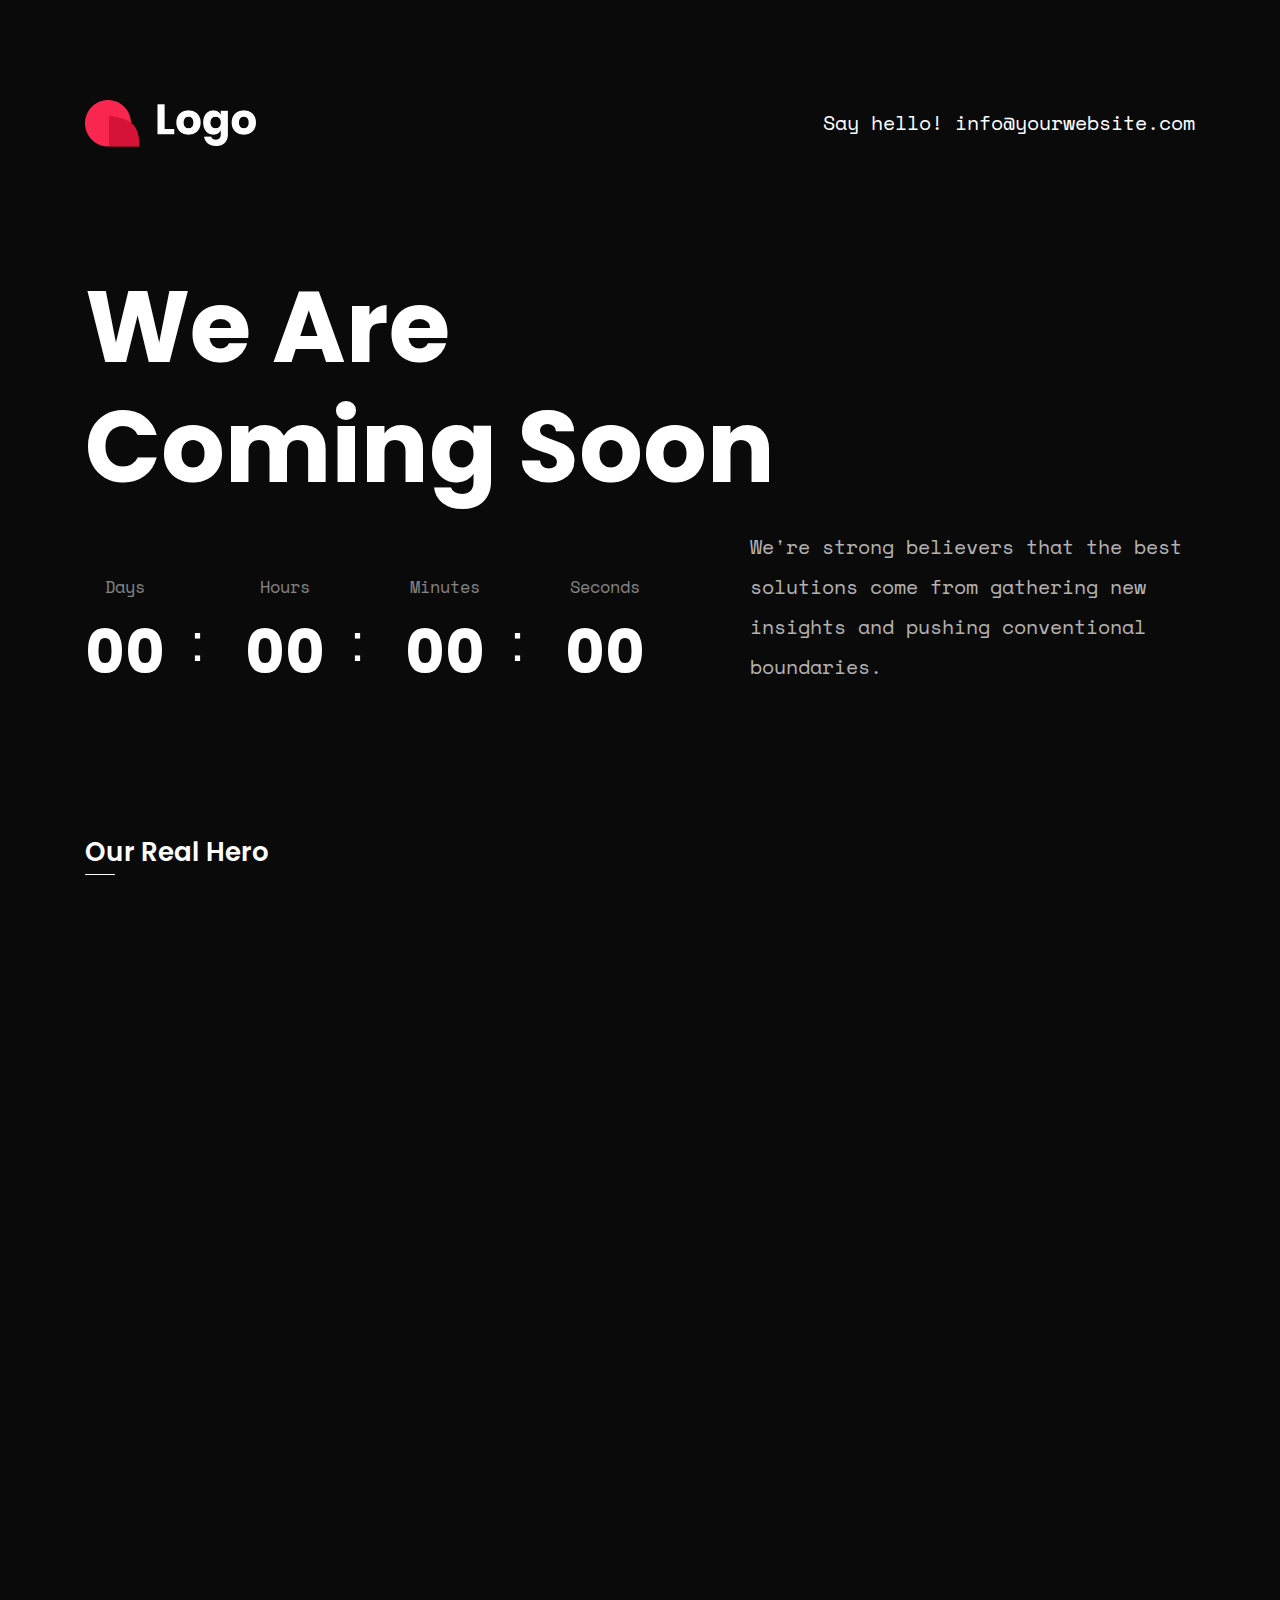
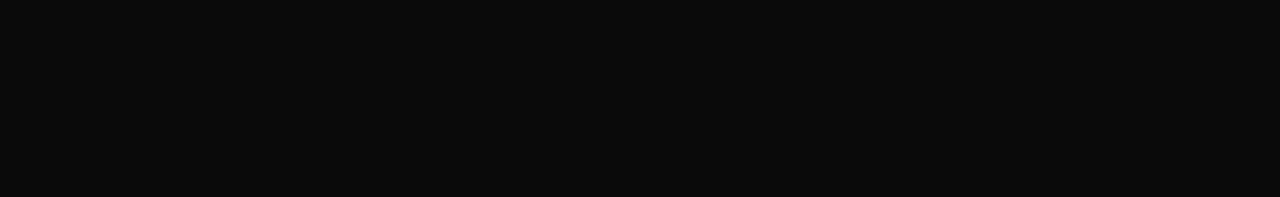
<file: index.html>
<!doctype html>
<html class="no-js" lang="">
    <head>
        <meta charset="utf-8">
        <meta http-equiv="x-ua-compatible" content="ie=edge">
        <title>Sooner | SoonLaunch</title>
        <meta name="description" content="">
        <meta name="viewport" content="width=device-width, initial-scale=1">

        <meta name="author" content="SoonLaunch">
		<link rel="shortcut icon" type="image/x-icon" href="assets/img/favicon.png">
        <!-- Place favicon.ico in the root directory -->

		<!-- ========================= CSS here ========================= -->
		<link rel="stylesheet" href="assets/css/bootstrap-4.5.0.min.css">
        <link rel="stylesheet" href="assets/css/lineicons.css">
		<link rel="stylesheet" href="assets/css/animate.css">
		<link rel="stylesheet" href="assets/css/style.css">
    </head>
    <body>
        <!--[if lte IE 9]>
            <p class="browserupgrade">You are using an <strong>outdated</strong> browser. Please <a href="https://browsehappy.com/">upgrade your browser</a> to improve your experience and security.</p>
        <![endif]-->

        <!-- ========================= main start ========================= -->
        <main class="main-06">
            <!-- header start  -->
            <div class="header header-06">
                <div class="container">
                    <div class="row align-items-center">
                        <div class="col-md-4">
                            <a href="#" class="logo"> <img src="assets/img/logo.png" alt=""></a>
                        </div>
                        <div class="col-md-8">
                            <div class="header-right text-right">
                                <a href="#">Say hello! info@yourwebsite.com</a>
                            </div>
                        </div>
                    </div>
                </div>
            </div>
            <!-- header end  -->
            <!-- ========================= main-wrapper start ========================= -->
            <div class="main-wrapper demo-06">
                <!-- hero-area start  -->
                <div class="hero-area">
                    <div class="container">
                        <div class="row">
                            <div class="col-xl-12">
                                <!-- heading start  -->
                                <div class="heading">
                                    <h1 class="text-white wow fadeInUp" data-wow-delay=".2s">We Are <br> Coming Soon</h1>
                                </div>
                                <!-- heading end  -->
                            </div>
                            <div class="col-xl-7 col-lg-7">
                                <!-- countdown start  -->
                                <div class="wow fadeInRight" data-wow-delay=".4s" data-countdown="2021/10/01"></div>
                                <!-- countdown end  -->
                            </div>
                            <div class="col-xl-5 col-lg-5">
                                <!-- desc strat  -->
                                <p class="wow fadeInLeft" data-wow-delay=".4s">We're strong believers that the best solutions come from gathering new insights and pushing conventional boundaries.</p>
                                <!-- desc end  -->
                            </div>
                        </div>
                    </div>
                </div>
                <!-- hero-area end  -->
                <!-- team-area start  -->
                <div class="team-area">
                    <div class="container">
                        <div class="row">
                            <div class="col-xl-9">
                                <!-- section-title start  -->
                                <div class="section-title">
                                    <h1 class="wow fadeInUp" data-wow-delay=".2s">Our Real Hero</h1>
                                    <h2 class="wow fadeInUp" data-wow-delay=".4s">Every month, amounts of Projects <br class="d-none d-lg-block"> handover by this genius team.</h2>
                                </div>
                                <!-- section-title end  -->
                            </div>
                        </div>
                        <!-- team-wrapper start  -->
                        <div class="team-wrapper">
                            <!-- team-item start  -->
                            <div class="team-item wow fadeInUp" data-wow-delay=".2s">
                                <div class="team-img">
                                    <img src="assets/img/img-1.jpg" alt="">
                                    <ul class="social-links">
                                        <li><a href="#"><i class="lni lni-facebook-filled"></i></a></li>
                                        <li><a href="#"><i class="lni lni-twitter-filled"></i></a></li>
                                        <li><a href="#"><i class="lni lni-instagram-original"></i></a></li>
                                        <li><a href="#"><i class="lni lni-linkedin"></i></a></li>
                                    </ul>
                                </div>
                                <div class="team-info">
                                    <h4>John Doe</h4>
                                    <p>Sr. Software Engineer</p>
                                </div>
                            </div>
                            <!-- team-item end  -->
                            <!-- team-item start  -->
                            <div class="team-item wow fadeInUp" data-wow-delay=".4s">
                                <div class="team-img">
                                    <img src="assets/img/img-2.jpg" alt="">
                                    <ul class="social-links">
                                        <li><a href="#"><i class="lni lni-facebook-filled"></i></a></li>
                                        <li><a href="#"><i class="lni lni-twitter-filled"></i></a></li>
                                        <li><a href="#"><i class="lni lni-instagram-original"></i></a></li>
                                        <li><a href="#"><i class="lni lni-linkedin"></i></a></li>
                                    </ul>
                                </div>
                                <div class="team-info">
                                    <h4>Sarah Junyna</h4>
                                    <p>Business Manager</p>
                                </div>
                            </div>
                            <!-- team-item end  -->
                            <!-- team-item start  -->
                            <div class="team-item wow fadeInUp" data-wow-delay=".6s">
                                <div class="team-img">
                                    <img src="assets/img/img-3.jpg" alt="">
                                    <ul class="social-links">
                                        <li><a href="#"><i class="lni lni-facebook-filled"></i></a></li>
                                        <li><a href="#"><i class="lni lni-twitter-filled"></i></a></li>
                                        <li><a href="#"><i class="lni lni-instagram-original"></i></a></li>
                                        <li><a href="#"><i class="lni lni-linkedin"></i></a></li>
                                    </ul>
                                </div>
                                <div class="team-info">
                                    <h4>Rob Hope</h4>
                                    <p>UX/UI Designer</p>
                                </div>
                            </div>
                            <!-- team-item end  -->
                        </div>
                        <!-- team-wrapper end  -->
                    </div>
                </div> <!-- end container  -->
                <!-- team-area end  -->
            </div>
            <!-- ========================= main-wrapper end ========================= -->
            <!-- footer start  -->
            <div class="footer">
                <div class="container">
                    <div class="row">
                        <div class="col-md-7">
                            <div class="copyright wow fadeInLeft" data-wow-delay=".2s">
                                <p>Part of <a href="htts://uideck.com" rel="nofollow">UIdeck</a></p>
                            </div>
                        </div>
                        <div class="col-md-5">
                            <div class="credit wow fadeInRight" data-wow-delay=".4s">
                                <p>Designed and Developed by <a rel="nofollow" href="https://soonlaunch.com">SoonLaunch</a></p>
                            </div>
                        </div>
                    </div>
                </div>
            </div>
            <!-- footer end  -->
        </main>
        <!-- ========================= main end ========================= -->
        
		<!-- ========================= JS here ========================= -->
		<script src="assets/js/vendor/modernizr-3.5.0.min.js"></script>
		<script src="assets/js/vendor/jquery-3.5.1.min.js"></script>
		<script src="assets/js/popper.min.js"></script>
		<script src="assets/js/bootstrap-4.5.0.min.js"></script>
        <script src="assets/js/countdown.js"></script>
        <script src="assets/js/wow.min.js"></script>
		<script src="assets/js/main.js"></script>
    </body>
</html>
</file>
<file: assets/css/style.css>
/*===========================
    01. Common CSS
===========================*/
@import url("https://fonts.googleapis.com/css?family=Poppins:400,500,600,700|Space+Mono:400,700&display=swap");
body {
  font-weight: normal;
  font-style: normal;
  overflow-x: hidden;
}

* {
  margin: 0;
  padding: 0;
  -webkit-box-sizing: border-box;
  box-sizing: border-box;
}

a:focus,
input:focus,
textarea:focus,
button:focus {
  text-decoration: none;
  outline: none;
  -webkit-box-shadow: none;
  box-shadow: none;
}

a {
  -webkit-transition: all 0.3s;
  transition: all 0.3s;
}

button {
  cursor: pointer;
}

a:focus,
a:hover {
  text-decoration: none;
}

i,
span,
a {
  display: inline-block;
}

audio,
canvas,
iframe,
img,
svg,
video {
  vertical-align: middle;
}

h1,
h2,
h3,
h4,
h5,
h6 {
  font-weight: 600;
  margin: 0px;
}

h1 a,
h2 a,
h3 a,
h4 a,
h5 a,
h6 a {
  color: inherit;
}

h1 {
  font-size: 50px;
  margin-bottom: 20px;
}

h2 {
  font-size: 45px;
}

@media (max-width: 767px) {
  h2 {
    font-size: 36px;
  }
}

@media only screen and (min-width: 480px) and (max-width: 767px) {
  h2 {
    font-size: 40px;
  }
}

h3 {
  font-size: 28px;
}

h4 {
  font-size: 24px;
}

h5 {
  font-size: 20px;
}

h6 {
  font-size: 16px;
}

ul, ol {
  margin: 0px;
  padding: 0px;
  list-style-type: none;
}

p {
  font-size: 18px;
  font-weight: 400;
  line-height: 28px;
  margin: 0px;
}

.img-bg {
  background-position: center center;
  background-size: cover;
  background-repeat: no-repeat;
  width: 100%;
  height: 100%;
}

.shape {
  position: absolute;
  z-index: -1;
}

@media only screen and (min-width: 480px) and (max-width: 767px) {
  .container {
    width: 450px;
  }
}

.logo img {
  width: 50%;
}

@media only screen and (min-width: 768px) and (max-width: 991px) {
  .img-wrapper {
    display: none;
  }
}

@media (max-width: 767px) {
  .img-wrapper {
    display: none;
  }
}

@media (max-width: 767px) {
  .odd-col {
    -webkit-box-ordinal-group: 0;
        -ms-flex-order: -1;
            order: -1;
  }
}

.slick-slide:focus {
  outline: 0;
}

.common-btn {
  position: relative;
  overflow: hidden;
  z-index: 2;
}

.common-btn::after {
  content: '';
  position: absolute;
  width: 100%;
  height: 100%;
  top: 0;
  left: 0;
  background: rgba(255, 255, 255, 0.1);
  border-radius: inherit;
  -webkit-transition: all 0.3s;
  transition: all 0.3s;
}

.common-btn:hover::after {
  -webkit-transform: scale(0.5);
  transform: scale(0.5);
  opacity: 0;
}

.mt-5 {
  margin-top: 5px;
}

.mt-10 {
  margin-top: 10px;
}

.mt-15 {
  margin-top: 15px;
}

.mt-20 {
  margin-top: 20px;
}

.mt-25 {
  margin-top: 25px;
}

.mt-30 {
  margin-top: 30px;
}

.mt-35 {
  margin-top: 35px;
}

.mt-40 {
  margin-top: 40px;
}

.mt-45 {
  margin-top: 45px;
}

.mt-50 {
  margin-top: 50px;
}

.mt-55 {
  margin-top: 55px;
}

.mt-60 {
  margin-top: 60px;
}

.mt-65 {
  margin-top: 65px;
}

.mt-70 {
  margin-top: 70px;
}

.mt-75 {
  margin-top: 75px;
}

.mt-80 {
  margin-top: 80px;
}

.mt-85 {
  margin-top: 85px;
}

.mt-90 {
  margin-top: 90px;
}

.mt-95 {
  margin-top: 95px;
}

.mt-100 {
  margin-top: 100px;
}

.mt-105 {
  margin-top: 105px;
}

.mt-110 {
  margin-top: 110px;
}

.mt-115 {
  margin-top: 115px;
}

.mt-120 {
  margin-top: 120px;
}

.mt-125 {
  margin-top: 125px;
}

.mt-130 {
  margin-top: 130px;
}

.mt-135 {
  margin-top: 135px;
}

.mt-140 {
  margin-top: 140px;
}

.mt-145 {
  margin-top: 145px;
}

.mt-150 {
  margin-top: 150px;
}

.mt-155 {
  margin-top: 155px;
}

.mt-160 {
  margin-top: 160px;
}

.mt-165 {
  margin-top: 165px;
}

.mt-170 {
  margin-top: 170px;
}

.mt-175 {
  margin-top: 175px;
}

.mt-180 {
  margin-top: 180px;
}

.mt-185 {
  margin-top: 185px;
}

.mt-190 {
  margin-top: 190px;
}

.mt-195 {
  margin-top: 195px;
}

.mt-200 {
  margin-top: 200px;
}

.mt-205 {
  margin-top: 205px;
}

.mt-210 {
  margin-top: 210px;
}

.mt-215 {
  margin-top: 215px;
}

.mt-220 {
  margin-top: 220px;
}

.mt-225 {
  margin-top: 225px;
}

.mb-5 {
  margin-bottom: 5px;
}

.mb-10 {
  margin-bottom: 10px;
}

.mb-15 {
  margin-bottom: 15px;
}

.mb-20 {
  margin-bottom: 20px;
}

.mb-25 {
  margin-bottom: 25px;
}

.mb-30 {
  margin-bottom: 30px;
}

.mb-35 {
  margin-bottom: 35px;
}

.mb-40 {
  margin-bottom: 40px;
}

.mb-45 {
  margin-bottom: 45px;
}

.mb-50 {
  margin-bottom: 50px;
}

.mb-55 {
  margin-bottom: 55px;
}

.mb-60 {
  margin-bottom: 60px;
}

.mb-65 {
  margin-bottom: 65px;
}

.mb-70 {
  margin-bottom: 70px;
}

.mb-75 {
  margin-bottom: 75px;
}

.mb-80 {
  margin-bottom: 80px;
}

.mb-85 {
  margin-bottom: 85px;
}

.mb-90 {
  margin-bottom: 90px;
}

.mb-95 {
  margin-bottom: 95px;
}

.mb-100 {
  margin-bottom: 100px;
}

.mb-105 {
  margin-bottom: 105px;
}

.mb-110 {
  margin-bottom: 110px;
}

.mb-115 {
  margin-bottom: 115px;
}

.mb-120 {
  margin-bottom: 120px;
}

.mb-125 {
  margin-bottom: 125px;
}

.mb-130 {
  margin-bottom: 130px;
}

.mb-135 {
  margin-bottom: 135px;
}

.mb-140 {
  margin-bottom: 140px;
}

.mb-145 {
  margin-bottom: 145px;
}

.mb-150 {
  margin-bottom: 150px;
}

.mb-155 {
  margin-bottom: 155px;
}

.mb-160 {
  margin-bottom: 160px;
}

.mb-165 {
  margin-bottom: 165px;
}

.mb-170 {
  margin-bottom: 170px;
}

.mb-175 {
  margin-bottom: 175px;
}

.mb-180 {
  margin-bottom: 180px;
}

.mb-185 {
  margin-bottom: 185px;
}

.mb-190 {
  margin-bottom: 190px;
}

.mb-195 {
  margin-bottom: 195px;
}

.mb-200 {
  margin-bottom: 200px;
}

.mb-205 {
  margin-bottom: 205px;
}

.mb-210 {
  margin-bottom: 210px;
}

.mb-215 {
  margin-bottom: 215px;
}

.mb-220 {
  margin-bottom: 220px;
}

.mb-225 {
  margin-bottom: 225px;
}

.pt-5 {
  padding-top: 5px;
}

.pt-10 {
  padding-top: 10px;
}

.pt-15 {
  padding-top: 15px;
}

.pt-20 {
  padding-top: 20px;
}

.pt-25 {
  padding-top: 25px;
}

.pt-30 {
  padding-top: 30px;
}

.pt-35 {
  padding-top: 35px;
}

.pt-40 {
  padding-top: 40px;
}

.pt-45 {
  padding-top: 45px;
}

.pt-50 {
  padding-top: 50px;
}

.pt-55 {
  padding-top: 55px;
}

.pt-60 {
  padding-top: 60px;
}

.pt-65 {
  padding-top: 65px;
}

.pt-70 {
  padding-top: 70px;
}

.pt-75 {
  padding-top: 75px;
}

.pt-80 {
  padding-top: 80px;
}

.pt-85 {
  padding-top: 85px;
}

.pt-90 {
  padding-top: 90px;
}

.pt-95 {
  padding-top: 95px;
}

.pt-100 {
  padding-top: 100px;
}

.pt-105 {
  padding-top: 105px;
}

.pt-110 {
  padding-top: 110px;
}

.pt-115 {
  padding-top: 115px;
}

.pt-120 {
  padding-top: 120px;
}

.pt-125 {
  padding-top: 125px;
}

.pt-130 {
  padding-top: 130px;
}

.pt-135 {
  padding-top: 135px;
}

.pt-140 {
  padding-top: 140px;
}

.pt-145 {
  padding-top: 145px;
}

.pt-150 {
  padding-top: 150px;
}

.pt-155 {
  padding-top: 155px;
}

.pt-160 {
  padding-top: 160px;
}

.pt-165 {
  padding-top: 165px;
}

.pt-170 {
  padding-top: 170px;
}

.pt-175 {
  padding-top: 175px;
}

.pt-180 {
  padding-top: 180px;
}

.pt-185 {
  padding-top: 185px;
}

.pt-190 {
  padding-top: 190px;
}

.pt-195 {
  padding-top: 195px;
}

.pt-200 {
  padding-top: 200px;
}

.pt-205 {
  padding-top: 205px;
}

.pt-210 {
  padding-top: 210px;
}

.pt-215 {
  padding-top: 215px;
}

.pt-220 {
  padding-top: 220px;
}

.pt-225 {
  padding-top: 225px;
}

.pb-5 {
  padding-bottom: 5px;
}

.pb-10 {
  padding-bottom: 10px;
}

.pb-15 {
  padding-bottom: 15px;
}

.pb-20 {
  padding-bottom: 20px;
}

.pb-25 {
  padding-bottom: 25px;
}

.pb-30 {
  padding-bottom: 30px;
}

.pb-35 {
  padding-bottom: 35px;
}

.pb-40 {
  padding-bottom: 40px;
}

.pb-45 {
  padding-bottom: 45px;
}

.pb-50 {
  padding-bottom: 50px;
}

.pb-55 {
  padding-bottom: 55px;
}

.pb-60 {
  padding-bottom: 60px;
}

.pb-65 {
  padding-bottom: 65px;
}

.pb-70 {
  padding-bottom: 70px;
}

.pb-75 {
  padding-bottom: 75px;
}

.pb-80 {
  padding-bottom: 80px;
}

.pb-85 {
  padding-bottom: 85px;
}

.pb-90 {
  padding-bottom: 90px;
}

.pb-95 {
  padding-bottom: 95px;
}

.pb-100 {
  padding-bottom: 100px;
}

.pb-105 {
  padding-bottom: 105px;
}

.pb-110 {
  padding-bottom: 110px;
}

.pb-115 {
  padding-bottom: 115px;
}

.pb-120 {
  padding-bottom: 120px;
}

.pb-125 {
  padding-bottom: 125px;
}

.pb-130 {
  padding-bottom: 130px;
}

.pb-135 {
  padding-bottom: 135px;
}

.pb-140 {
  padding-bottom: 140px;
}

.pb-145 {
  padding-bottom: 145px;
}

.pb-150 {
  padding-bottom: 150px;
}

.pb-155 {
  padding-bottom: 155px;
}

.pb-160 {
  padding-bottom: 160px;
}

.pb-165 {
  padding-bottom: 165px;
}

.pb-170 {
  padding-bottom: 170px;
}

.pb-175 {
  padding-bottom: 175px;
}

.pb-180 {
  padding-bottom: 180px;
}

.pb-185 {
  padding-bottom: 185px;
}

.pb-190 {
  padding-bottom: 190px;
}

.pb-195 {
  padding-bottom: 195px;
}

.pb-200 {
  padding-bottom: 200px;
}

.pb-205 {
  padding-bottom: 205px;
}

.pb-210 {
  padding-bottom: 210px;
}

.pb-215 {
  padding-bottom: 215px;
}

.pb-220 {
  padding-bottom: 220px;
}

.pb-225 {
  padding-bottom: 225px;
}

.countdown {
  padding-top: 40px;
  padding-bottom: 40px;
}

.countdown .single-count-content {
  position: relative;
  padding: 0 40px;
  text-align: center;
}

@media only screen and (min-width: 992px) and (max-width: 1199px) {
  .countdown .single-count-content {
    padding: 0 30px;
  }
}

@media (max-width: 767px) {
  .countdown .single-count-content {
    padding: 0 10px;
  }
}

@media only screen and (min-width: 480px) and (max-width: 767px) {
  .countdown .single-count-content {
    padding: 0 20px;
  }
}

.countdown .single-count-content::after {
  position: absolute;
  right: 0;
  top: 0;
  font-size: 50px;
}

@media (max-width: 767px) {
  .countdown .single-count-content::after {
    top: -10px;
  }
}

@media only screen and (min-width: 480px) and (max-width: 767px) {
  .countdown .single-count-content::after {
    top: -5px;
  }
}

.countdown .single-count-content:first-child {
  padding-left: 0px;
}

.countdown .single-count-content:last-child {
  padding-right: 0px;
}

.countdown .single-count-content:last-child::after {
  display: none;
}

.countdown .single-count-content .count {
  font-size: 50px;
}

@media (max-width: 767px) {
  .countdown .single-count-content .count {
    font-size: 35px;
  }
}

@media only screen and (min-width: 480px) and (max-width: 767px) {
  .countdown .single-count-content .count {
    font-size: 45px;
  }
}

.countdown .single-count-content .text {
  margin-bottom: 0;
}

@media (max-width: 767px) {
  .countdown .single-count-content .text {
    font-size: 15px;
  }
}

.header {
  position: absolute;
  top: 40px;
  left: 0;
  width: 100%;
  z-index: 2;
}

main.main-06 {
  background: #0A0A0A;
  overflow: hidden;
}

main .header.header-06 {
  position: unset;
  padding-top: 100px;
  padding-bottom: 120px;
}

@media (max-width: 767px) {
  main .header.header-06 {
    padding-top: 50px;
    padding-bottom: 50px;
  }
}

@media (max-width: 767px) {
  main .header.header-06 .header-right {
    display: none;
  }
}

main .header.header-06 .header-right a {
  color: #fff;
  font-size: 20px;
  font-family: "Space Mono", sans-serif;
}

main .main-wrapper.demo-06 {
  -webkit-box-orient: vertical;
  -webkit-box-direction: normal;
      -ms-flex-direction: column;
          flex-direction: column;
  height: auto;
}

main .main-wrapper.demo-06 .hero-area {
  margin-bottom: 100px;
}

main .main-wrapper.demo-06 .hero-area h1 {
  font-size: 100px;
  font-weight: 700;
  color: #fff;
  font-family: "Poppins", sans-serif;
}

@media only screen and (min-width: 992px) and (max-width: 1199px) {
  main .main-wrapper.demo-06 .hero-area h1 {
    font-size: 80px;
  }
}

@media (max-width: 767px) {
  main .main-wrapper.demo-06 .hero-area h1 {
    font-size: 40px;
  }
}

@media only screen and (min-width: 480px) and (max-width: 767px) {
  main .main-wrapper.demo-06 .hero-area h1 {
    font-size: 50px;
  }
}

main .main-wrapper.demo-06 .hero-area p {
  font-family: "Space Mono", sans-serif;
  font-size: 20px;
  color: rgba(255, 255, 255, 0.7);
  line-height: 40px;
}

main .main-wrapper.demo-06 .hero-area .countdown .single-count-content {
  display: -webkit-box;
  display: -ms-flexbox;
  display: flex;
  -webkit-box-orient: vertical;
  -webkit-box-direction: reverse;
      -ms-flex-direction: column-reverse;
          flex-direction: column-reverse;
}

main .main-wrapper.demo-06 .hero-area .countdown .single-count-content::after {
  content: ':';
  font-size: 54px;
  color: #fff;
  top: 35px;
}

@media only screen and (min-width: 992px) and (max-width: 1199px) {
  main .main-wrapper.demo-06 .hero-area .countdown .single-count-content::after {
    top: 30px;
  }
}

@media (max-width: 767px) {
  main .main-wrapper.demo-06 .hero-area .countdown .single-count-content::after {
    top: 30px;
    font-size: 45px;
  }
}

main .main-wrapper.demo-06 .hero-area .countdown .single-count-content .count {
  font-family: "Poppins", sans-serif;
  color: #fff;
  font-size: 60px;
  font-weight: 700;
}

@media only screen and (min-width: 992px) and (max-width: 1199px) {
  main .main-wrapper.demo-06 .hero-area .countdown .single-count-content .count {
    font-size: 50px;
  }
}

@media (max-width: 767px) {
  main .main-wrapper.demo-06 .hero-area .countdown .single-count-content .count {
    font-size: 40px;
  }
}

main .main-wrapper.demo-06 .hero-area .countdown .single-count-content .text {
  font-family: "Space Mono", sans-serif;
  font-size: 17px;
  color: rgba(255, 255, 255, 0.5);
}

main .main-wrapper.demo-06 .team-area {
  margin-bottom: 100px;
}

@media (max-width: 767px) {
  main .main-wrapper.demo-06 .team-area {
    margin-bottom: 30px;
  }
}

main .main-wrapper.demo-06 .team-area .section-title h1 {
  font-size: 26px;
  font-weight: 600;
  font-family: "Poppins", sans-serif;
  color: #fff;
  padding-bottom: 7px;
  margin-bottom: 40px;
  position: relative;
}

@media (max-width: 767px) {
  main .main-wrapper.demo-06 .team-area .section-title h1 {
    font-size: 20px;
  }
}

@media only screen and (min-width: 480px) and (max-width: 767px) {
  main .main-wrapper.demo-06 .team-area .section-title h1 {
    font-size: 22px;
  }
}

main .main-wrapper.demo-06 .team-area .section-title h1::after {
  content: '';
  position: absolute;
  width: 30px;
  height: 1px;
  background: #fff;
  bottom: 0;
  left: 0;
}

main .main-wrapper.demo-06 .team-area .section-title h2 {
  font-family: "Poppins", sans-serif;
  font-size: 45px;
  line-height: 55px;
  font-weight: 45px;
  color: #fff;
  margin-bottom: 50px;
}

@media (max-width: 767px) {
  main .main-wrapper.demo-06 .team-area .section-title h2 {
    font-size: 28px;
    line-height: 40px;
  }
}

@media only screen and (min-width: 480px) and (max-width: 767px) {
  main .main-wrapper.demo-06 .team-area .section-title h2 {
    font-size: 32px;
    line-height: 42px;
  }
}

main .main-wrapper.demo-06 .team-area .team-wrapper {
  display: -webkit-box;
  display: -ms-flexbox;
  display: flex;
  -webkit-box-pack: justify;
      -ms-flex-pack: justify;
          justify-content: space-between;
  -ms-flex-wrap: wrap;
      flex-wrap: wrap;
  margin-left: -25px;
  margin-right: -25px;
}

main .main-wrapper.demo-06 .team-area .team-wrapper .team-item {
  width: calc(33.33% - 50px);
  margin: 0px 25px 50px;
}

@media only screen and (min-width: 992px) and (max-width: 1199px) {
  main .main-wrapper.demo-06 .team-area .team-wrapper .team-item {
    width: calc(33.33% - 30px);
    margin: 0px 15px 50px;
  }
}

@media only screen and (min-width: 768px) and (max-width: 991px) {
  main .main-wrapper.demo-06 .team-area .team-wrapper .team-item {
    width: calc(50% - 30px);
    margin: 0px 15px 50px;
  }
}

@media (max-width: 767px) {
  main .main-wrapper.demo-06 .team-area .team-wrapper .team-item {
    width: calc(100% - 50px);
    margin: 0px 25px 50px;
  }
}

main .main-wrapper.demo-06 .team-area .team-wrapper .team-item .team-img {
  position: relative;
  margin-bottom: 20px;
}

main .main-wrapper.demo-06 .team-area .team-wrapper .team-item .team-img img {
  width: 100%;
}

main .main-wrapper.demo-06 .team-area .team-wrapper .team-item .team-img .social-links {
  position: absolute;
  width: 185px;
  height: 0px;
  background: #fff;
  border-top-right-radius: 57px;
  left: 0;
  bottom: 0;
  display: -webkit-box;
  display: -ms-flexbox;
  display: flex;
  -webkit-box-pack: center;
      -ms-flex-pack: center;
          justify-content: center;
  -webkit-box-align: center;
      -ms-flex-align: center;
          align-items: center;
  opacity: 0;
  visibility: hidden;
  -webkit-transition: all 0.3s;
  transition: all 0.3s;
}

main .main-wrapper.demo-06 .team-area .team-wrapper .team-item .team-img .social-links li {
  display: inline-block;
  margin: 0 8px;
}

main .main-wrapper.demo-06 .team-area .team-wrapper .team-item .team-img .social-links li a {
  font-size: 18px;
  color: #0A0A0A;
}

main .main-wrapper.demo-06 .team-area .team-wrapper .team-item .team-img .social-links li a:hover {
  color: #D5081A;
}

main .main-wrapper.demo-06 .team-area .team-wrapper .team-item:hover .team-img .social-links {
  height: 57px;
  opacity: 1;
  visibility: visible;
}

main .main-wrapper.demo-06 .team-area .team-wrapper .team-item .team-info h4 {
  font-size: 24px;
  font-weight: 700;
  color: #fff;
  font-family: "Poppins", sans-serif;
}

main .main-wrapper.demo-06 .team-area .team-wrapper .team-item .team-info p {
  font-family: "Space Mono", sans-serif;
  font-size: 14px;
  color: rgba(255, 255, 255, 0.7);
}

main .footer {
  width: 100%;
  margin-bottom: 50px;
}

main .footer p {
  font-family: "Space Mono", sans-serif;
  color: rgba(255, 255, 255, 0.7);
}

@media (max-width: 767px) {
  main .footer p {
    text-align: center;
  }
}

main .footer .credit {
  text-align: right;
}

@media (max-width: 767px) {
  main .footer .credit {
    text-align: center;
  }
}
/*# sourceMappingURL=style.css.map */
</file>
